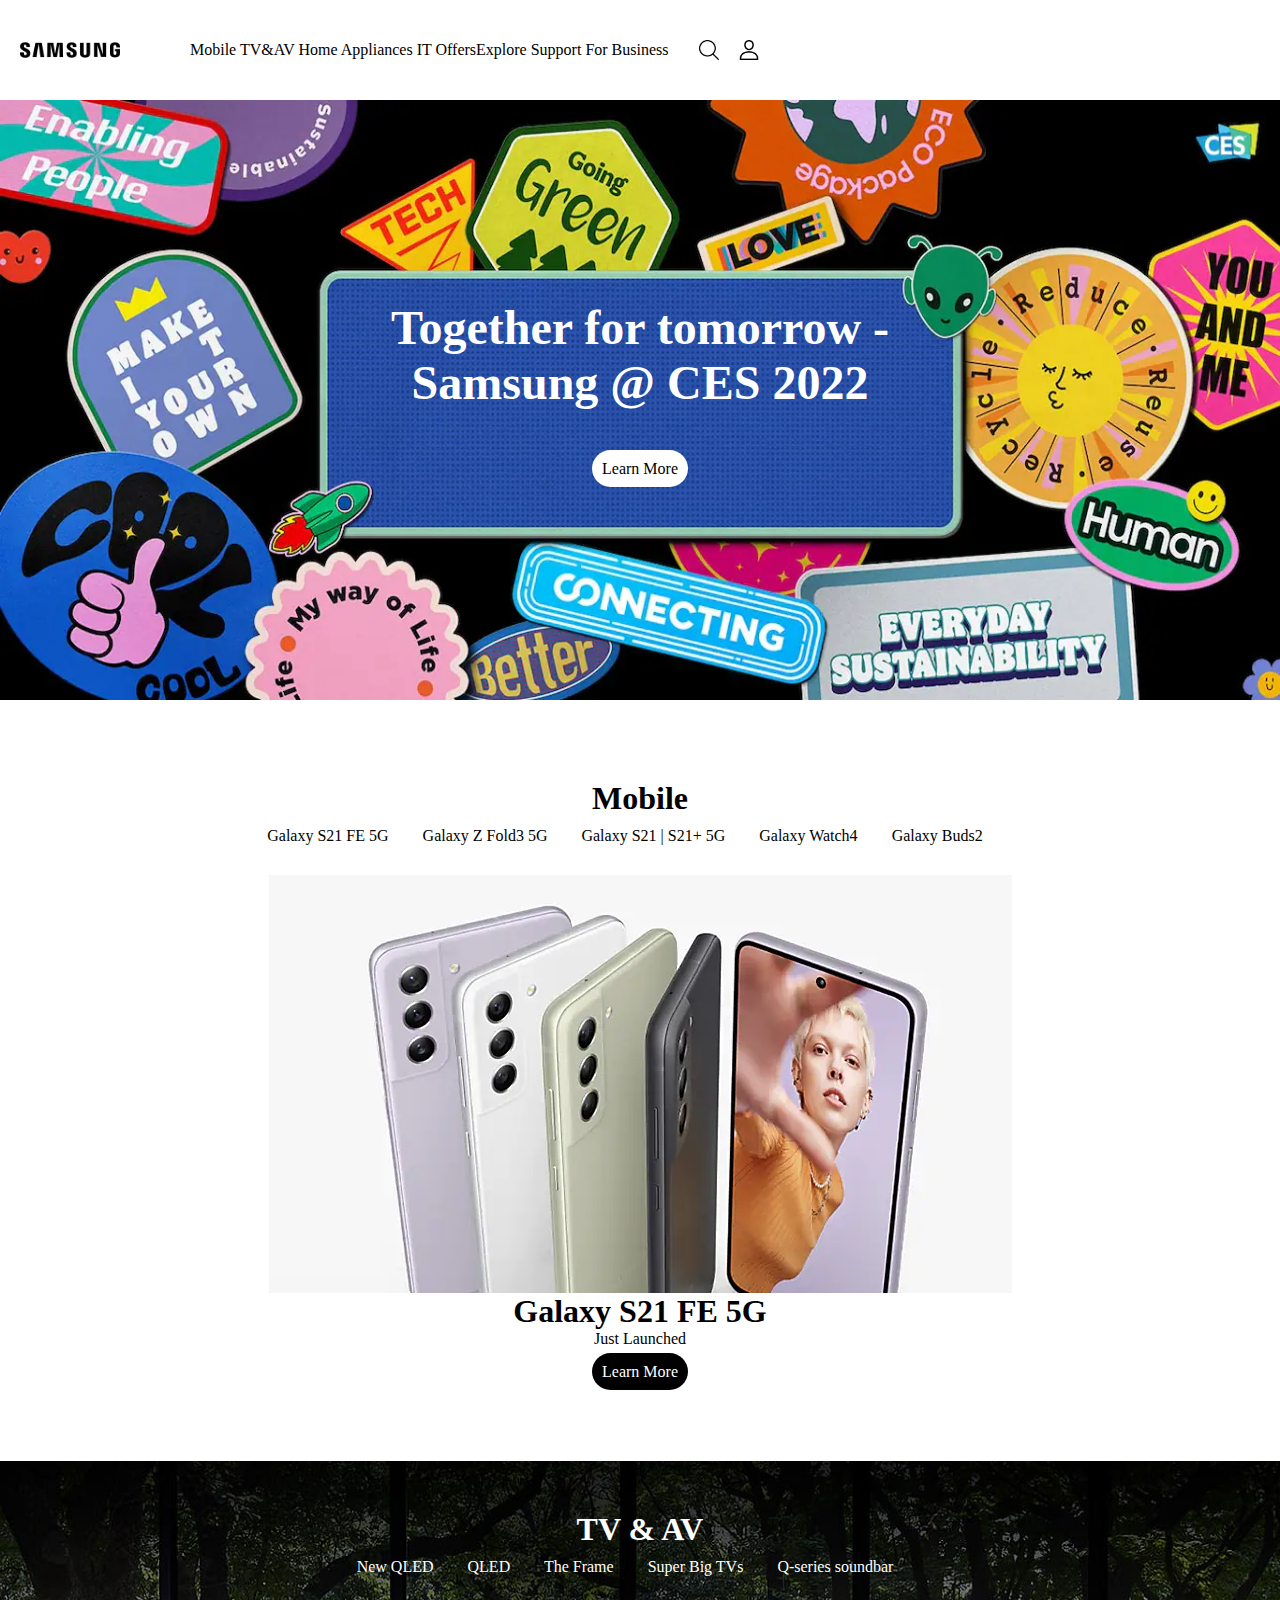
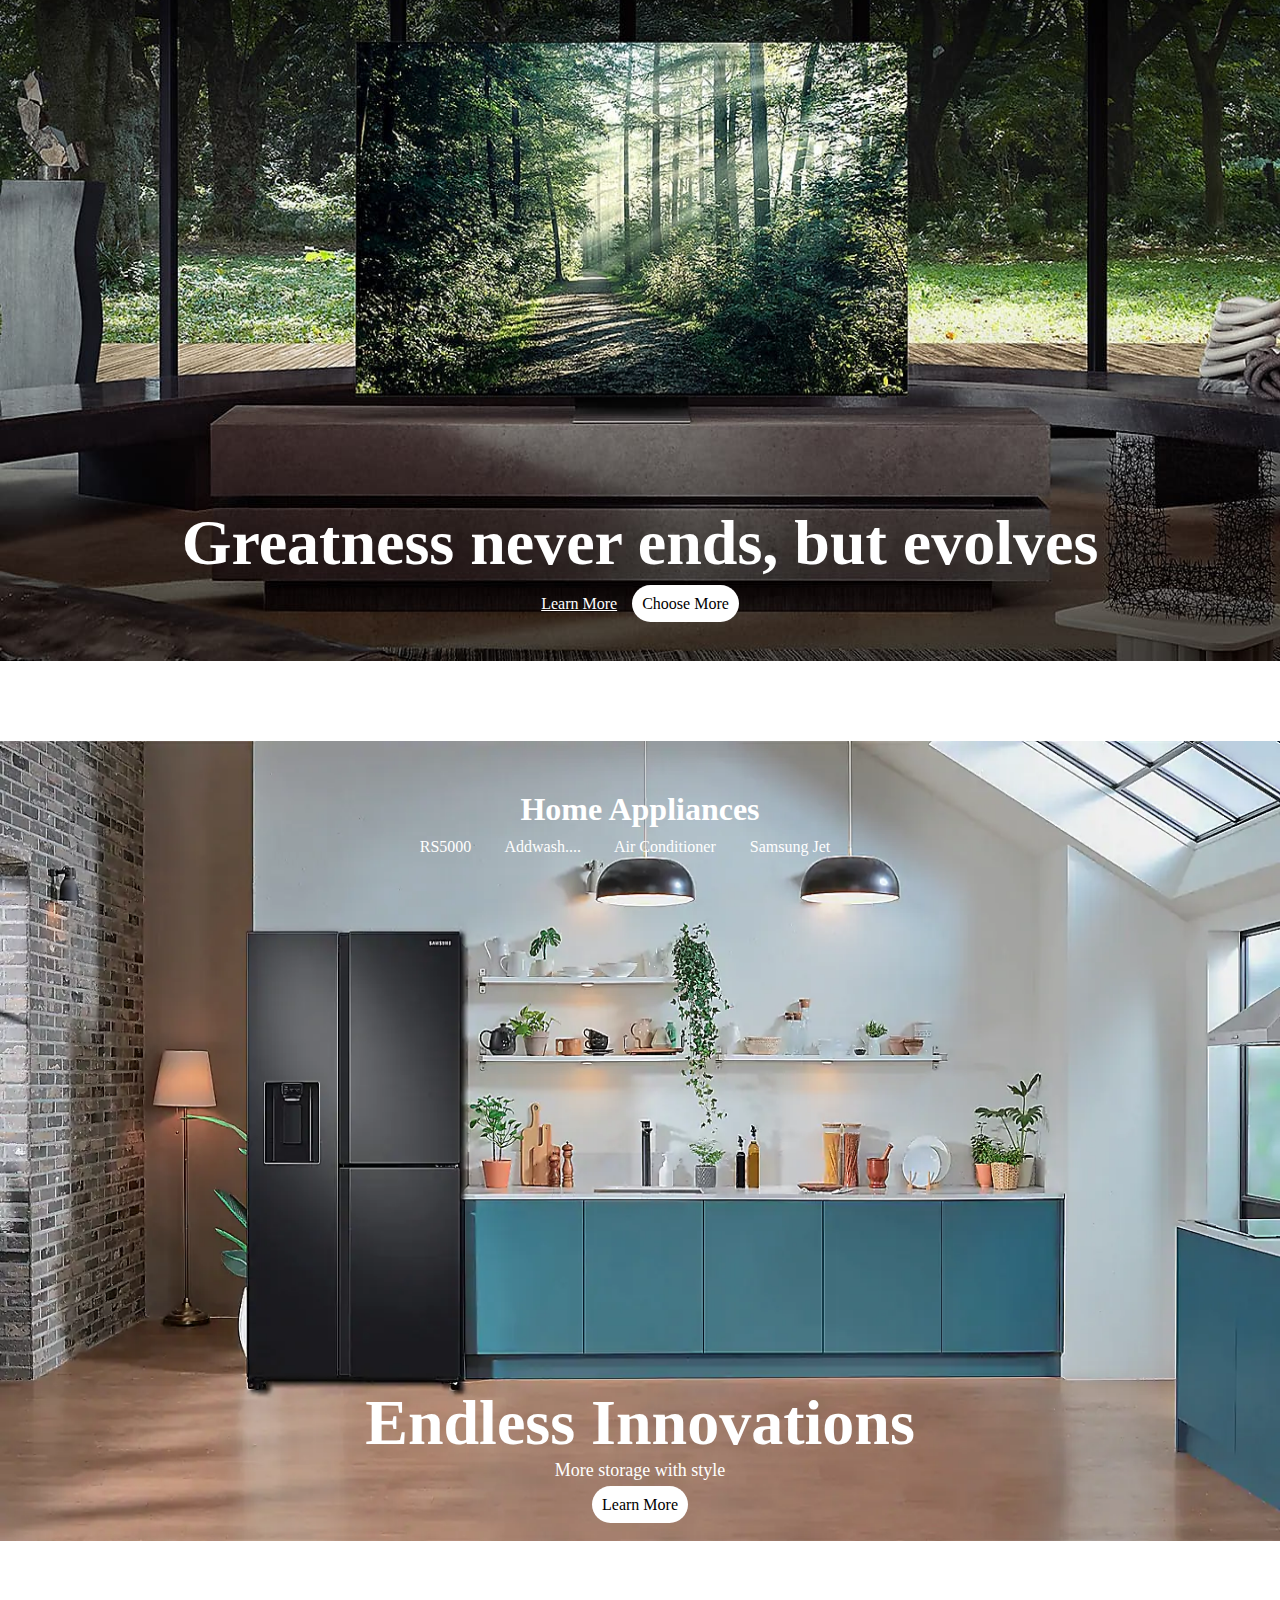
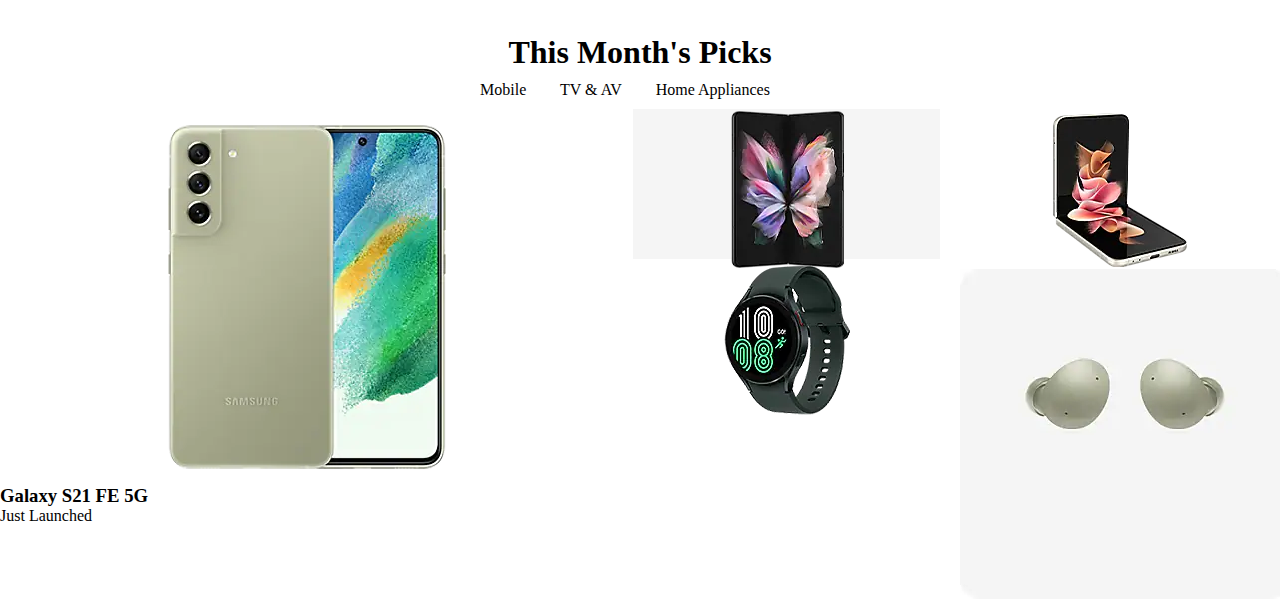
<file: index.html>
<!DOCTYPE html>
<html lang="en">
<head>
    <meta charset="UTF-8">
    <meta http-equiv="X-UA-Compatible" content="IE=edge">
    <meta name="viewport" content="width=device-width, initial-scale=1.0">
    <link rel="icon" href="samsung-logo.png">
    <link rel="stylesheet" href="style.css">
    <title>SAMSUNG</title>
</head>
<body class="bodyset">
<!-- navigation section -->
    <nav class="navbar">
        <div class="nav-right">
            <div class="logo-sec">
                <img id="logo" src="samsung-logo.png" alt="samsung-logo">
                <div class="links">
                    <a href="mobile.html">Mobile</a>
                    <a href="">TV&AV</a>
                    <a href="">Home Appliances</a>
                    <a href="">IT</a>
                    <a href="">Offers</a>
                </div>
            </div>
            <div class="links">
                <a href="">Explore</a>
                <a href="">Support</a>
                <a href="">For Business</a>
            </div>
            <div class="nav-icons">
                <img id="search" src="search.png" alt="">
                <img id="user" src="user.png" alt="">
            </div>
        </div>
    </nav>
<!-- End of navigation section -->

<!-- banner section -->
    <div class="banner">
        <div class="banner-note">
            <h2>Together for tomorrow - 
                Samsung @ CES 2022</h2>
        </div>
        <div class="banner-text">
            <a href="#">Learn More</a>
        </div>
    </div>
<!-- End of Banner Section -->

<!-- First Section Nav -->
    <div class="first-sec">
        <div>
            <h1 class="headtext">Mobile</h1>
        </div>
        <div class="mid-links">
            <a href="">Galaxy S21 FE 5G</a>
            <a href="">Galaxy Z Fold3 5G</a>
            <a href="">Galaxy S21 | S21+ 5G</a> 
            <a href="">Galaxy Watch4</a>
            <a href="">Galaxy Buds2</a>
        </div>
        <div class="display-pic">
            <img src="Home_Galaxy-S21.jpg" alt="">
        </div>
        <div class="caption">
            <h1>Galaxy S21 FE 5G</h1>
            <p>Just Launched</p>
        </div>
        <div class="banner-text-black">
            <a href="#">Learn More</a>
        </div>
    </div>
<!-- End of First Section Nav -->

<!-- Second Section Nav -->
    <div class="section-image">
        <div>
            <h1 class=section-heads>TV & AV</h1>
        </div>
        <div>
            <div class="section-links">
                <a href="">New QLED</a>
                <a href="">QLED</a>
                <a href="">The Frame</a>
                <a href="">Super Big TVs</a>
                <a href="">Q-series soundbar</a>
            </div>
            <div class="sec-caption">
                <h1>Greatness never ends, but evolves</h1>
            </div>
            <div class="line-link">
                <div>
                    <a id="underline" href="#">Learn More</a>
                </div>
                <div>
                    <a class="choose" href="#">Choose More</a>
                </div>
            </div>
        </div>
    </div>
<!-- End of Second Section Nav -->

<!-- Third Section Nav -->
    <div class="section-image-two">
        <div>
            <h1 class="section-heads">Home Appliances</h1>
        </div>
        <div>
            <div class="section-links">
                <a href="">RS5000</a>
                <a href="">Addwash....</a>
                <a href="">Air Conditioner</a>
                <a href="">Samsung Jet</a>
            </div>
            <div class="sec-caption">
                <h1>Endless Innovations</h1>
            </div>
        <div>
                <p class="sub-caption">More storage with style</p>
            <div  class="sec-align">
                <a class="sub-link" href="#">Learn More</a>
            </div>
        </div>
    </div>
<!--End of Third Section Nav -->

<!-- Fourth Section Nav -->
    <div class="sec-four">
        <h1>This Month's Picks</h1>
        <div class="mid-links">
            <a href="mobile.html">Mobile</a>
            <a href="">TV & AV</a>
            <a href="">Home Appliances</a>
        </div>
    </div>
    <div class="row margin-top">
        <div class="col-6 margin-right">
            <img class="big-image" src="PCD_Galaxy-S21-FE.png" alt="">
            <h3>Galaxy S21 FE 5G</h3>
            <p>Just Launched</p>
        </div>
        <div class="col-3 margin-right">
            <div class="grid-container">
                <img class="side-images" src="galaxy_z_fold3.png" alt="">
            </div>
            <div>
                <img class="side-images" src="galaxy_watch4.png" alt="">
            </div>
        </div>
        <div class="col-3">
            <div class="fourth-row-right">
                <img class="side-images"  src="galaxy_z_flip3.png" alt="">

            </div>
            <div  class="fourth-row-right">
                <img class="side-images" src="galaxy_buds2.jpg" alt="">
            </div>
        </div>
    </div>

</body>
</html>
</file>
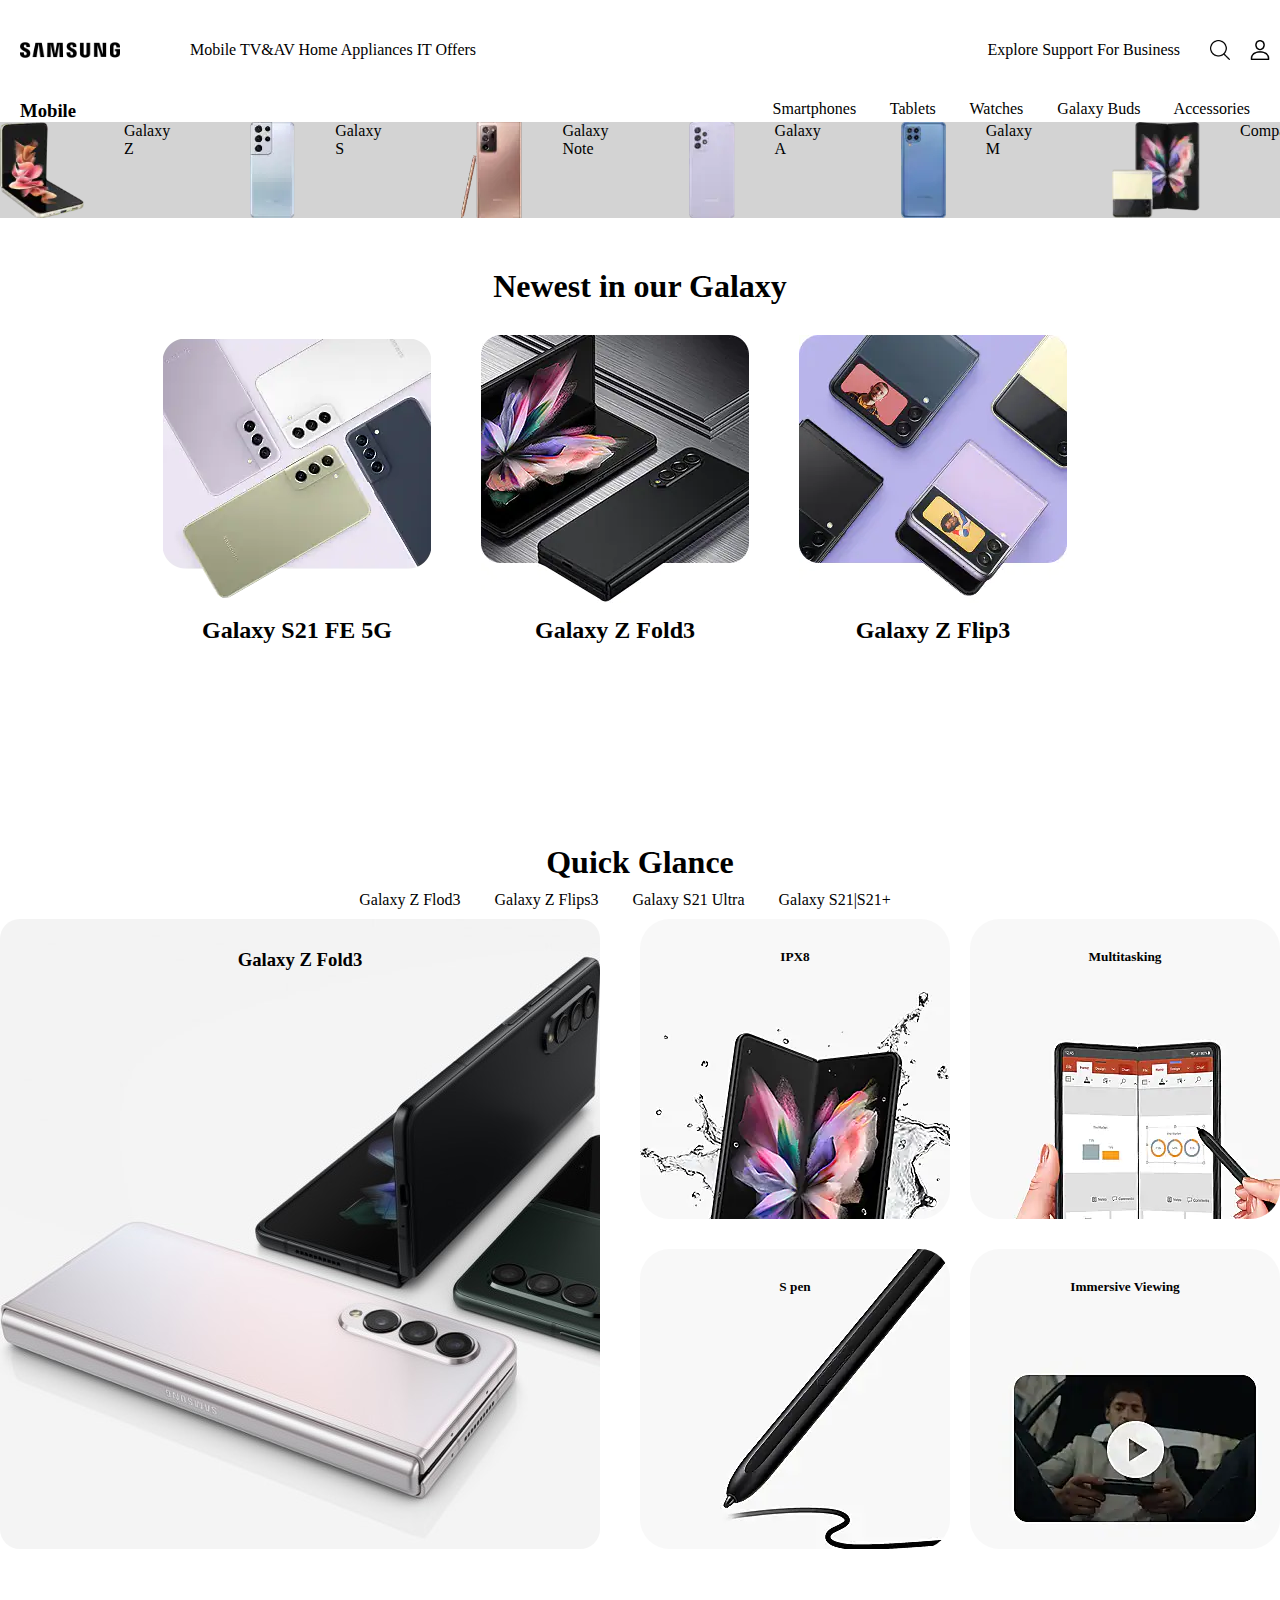
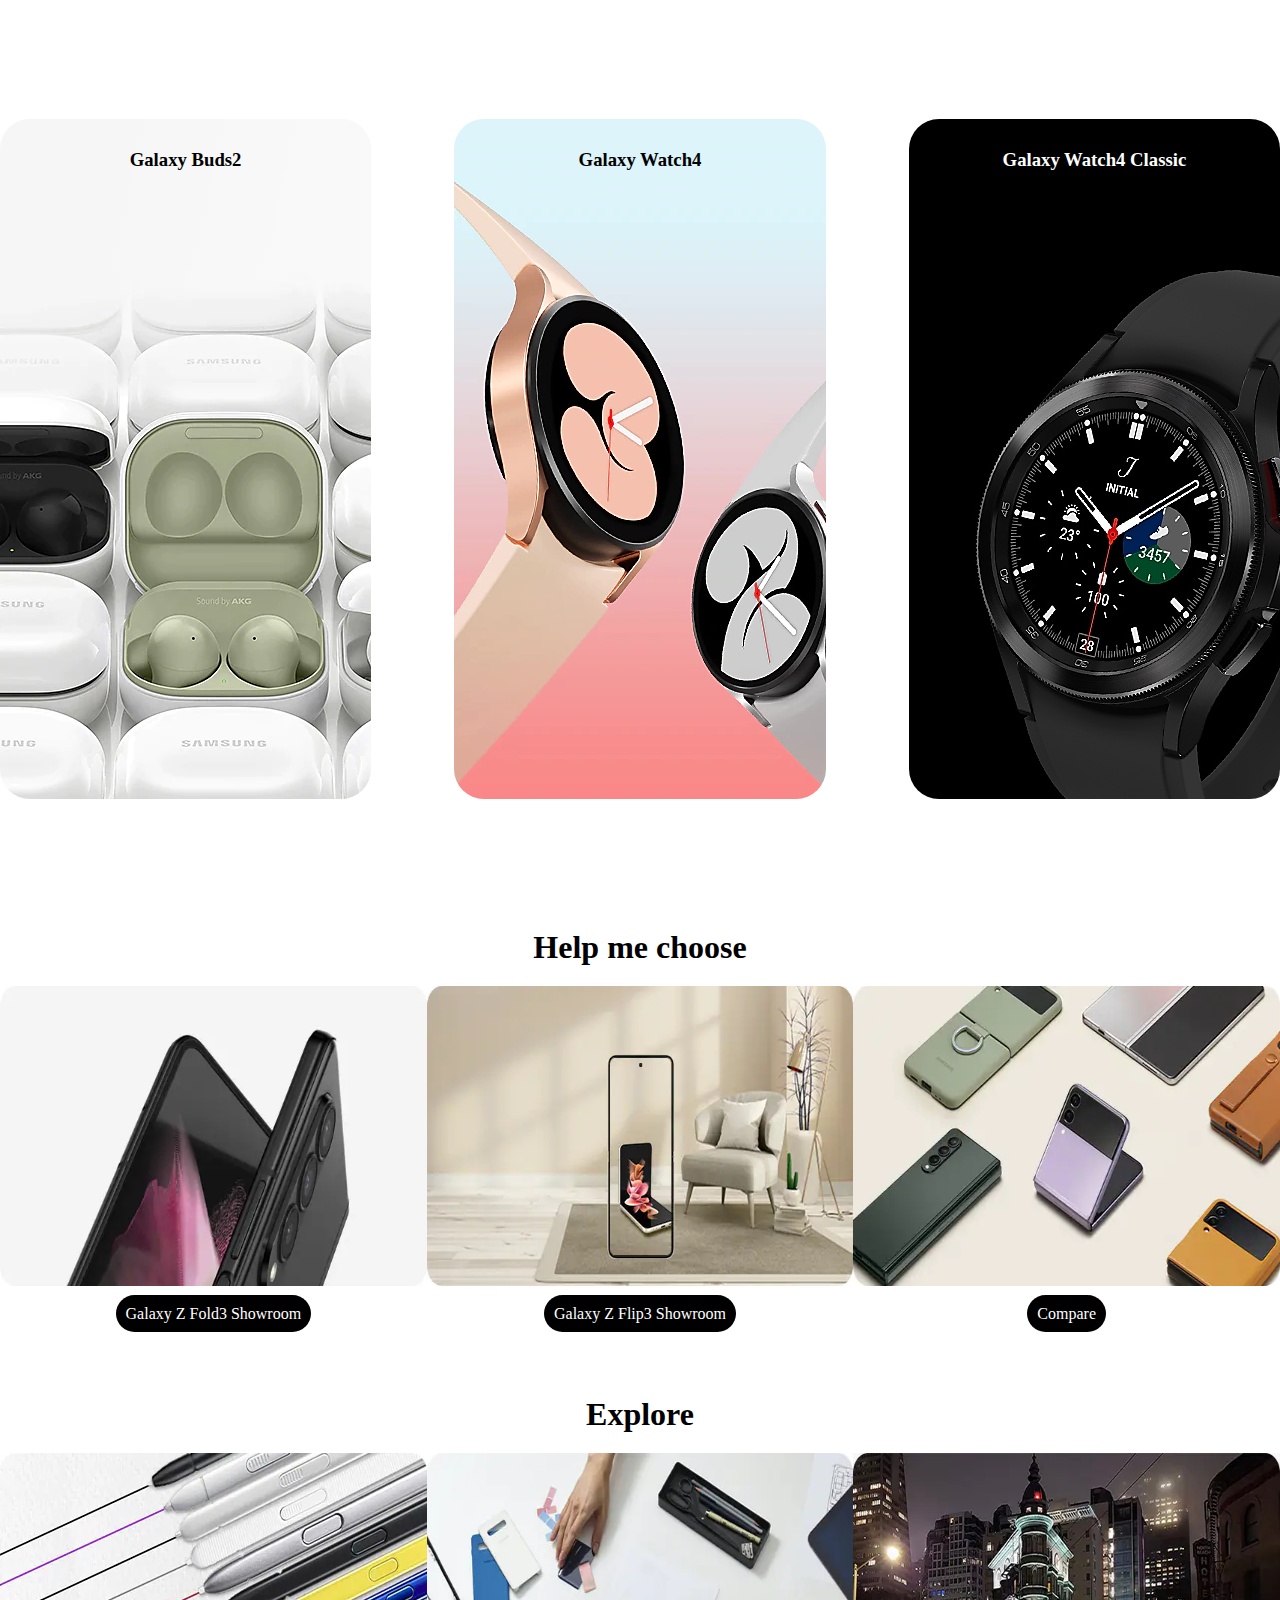
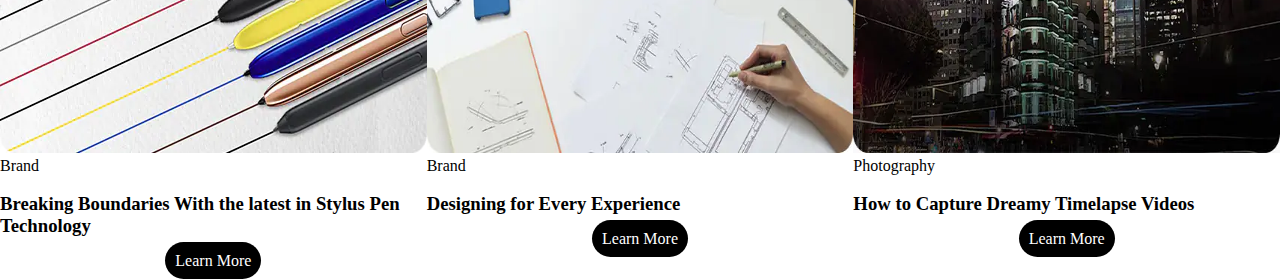
<file: mobile.html>
<!DOCTYPE html>
<html lang="en">
<head>
    <meta charset="UTF-8">
    <meta http-equiv="X-UA-Compatible" content="IE=edge">
    <meta name="viewport" content="width=device-width, initial-scale=1.0">
    <link rel="icon" href="samsung-logo.png">
    <link rel="stylesheet" href="style.css">
    <title>Mobile</title>
</head>
<body>
<!-- navigation section -->
    <nav class="navbar">
        <div class="logo-sec">
            <img id="logo" src="samsung-logo.png" alt="samsung-logo">
            <div class="links">
                <a href="mobile.html">Mobile</a>
                <a href="">TV&AV</a>
                <a href="">Home Appliances</a>
                <a href="">IT</a>
                <a href="">Offers</a>
            </div>
        </div>
        <div class="nav-right">
            <div class="links">
                <a href="">Explore</a>
                <a href="support.html">Support</a>
                <a href="">For Business</a>
            </div>
            <div class="nav-icons">
                <img id="search" src="search.png" alt="">
                <img id="user" src="user.png" alt="">
            </div>
        </div>
    </nav>
<!-- End of navigation section -->

<!-- Second Navigation Section -->
    <div class="nav-two">
        <div class="mobile">
            <h3>Mobile</h3>
        </div>
        <div class="nav-two-links">
            <a href="">Smartphones</a>
            <a href="">Tablets</a>
            <a href="">Watches</a>
            <a href="">Galaxy Buds</a>
            <a href="">Accessories</a>
        </div>
    </div>
    <div class="pic-drop">
        <div class="nav-two-flex">
            <img src="mobile-images/galaxy_z.png" alt="">
            <a href="">Galaxy Z</a>
        </div>
        <div class="nav-two-flex">
            <img src="mobile-images/galaxy_s.png" alt="">
            <a href="">Galaxy S</a>
        </div>
        <div class="nav-two-flex">
            <img src="mobile-images/galaxy_note.png" alt="">
            <a href="">Galaxy Note</a>
        </div>
        <div class="nav-two-flex">
            <img src="mobile-images/galaxy_a.png" alt="">
            <a href="">Galaxy A</a>
        </div>
        <div class="nav-two-flex">
            <img src="mobile-images/galaxy_m.png" alt="">
            <a href="">Galaxy M</a>
        </div>
        <div class="nav-two-flex">
            <img src="mobile-images/compare.png" alt="">
            <a href="">Compare</a>
        </div>
    </div>
<!-- End of Second Navigation Section -->

<!-- Mobile First Section -->
    <div>  
        <h1 class="mob-first-sec">Newest in our Galaxy</h1>
        <div class="mob-img-sec">
            <div class="mob-section">
                <img src="mobile-images/newest-in-our-galaxy_galaxy-1.png" alt="">
                <h2>Galaxy S21 FE 5G</h2>
            </div>
            <div class="mob-section">
                <img src="mobile-images/pfs_newest-in-our-galaxy_z-fold3_pc.jpg" alt="">
                <h2>Galaxy Z Fold3</h2>
            </div>
            <div class="mob-section">
                <img src="mobile-images/pfs_newest-in-our-galaxy_z-flip3_pc.jpg" alt="">
                <h2>Galaxy Z Flip3</h2>
            </div>
        </div>
    </div>
<!-- End of Mobile First Section -->

<!-- Mobile Second Section -->
    <div class="mob-second-sec">
        <h1 class="mob-first-sec">Quick Glance</h1>
        <div class="mid-links">
            <a href="">Galaxy Z Flod3</a>
            <a href="">Galaxy Z Flips3</a>
            <a href="">Galaxy S21 Ultra</a>
            <a href="">Galaxy S21|S21+</a>
        </div>
    </div>
    <div class="row margin-top">
        <div class="col-6 margin-right">
            <div class="big-left">
                <h3 class="in-text">Galaxy Z Fold3</h3>
            </div>
        </div>
        <div class="col-3 margin-right">
            <div class="small-left-top">
                <h5 class="in-text">IPX8</h5>
            </div>
            <div class="small-left-bottom">
                <h5 class="in-text">S pen</h5>
            </div>
        </div>
        <div class="col-3">
            <div class="small-right-top">
                <h5 class="in-text">Multitasking</h5>
            </div>
            <div  class="small-right-bottom">
                <h5 class="in-text">Immersive Viewing</h5>
            </div>
        </div>
    </div>
<!-- End of Mobile Second Section -->

<!-- Mobile Third Section -->
    <div class="mobile-third-sec">
        <div class="mob-third-one">
            <h3 class="in-text">Galaxy Buds2</h3>
        </div>
        <div class="mob-third-two">
            <h3 class="in-text">Galaxy Watch4</h3>
        </div>
        <div class="mob-third-three">
            <h3 class="in-text-white">Galaxy Watch4 Classic</h3>
        </div>
    </div>
<!-- End of Mobile Third Section -->

<!-- Mobile Fourth Section -->
    <div class="mobile-four">
        <h1 class="mob-first-sec">Help me choose</h1>
        <div class="row">
            <div class="mob-four-sec">
                <div class="mob-four-item">
                    <img src="mobile-images/pfs_help-me-choose_z-fold3-showroom_pc.jpg" alt="" class="img-set">
                    <div class="banner-text-black">
                        <a href="#">Galaxy Z Fold3 Showroom</a>
                    </div>
                </div>
                <div class="mob-four-item">
                    <img src="mobile-images/pfs_help-me-choose_z-flip3-showroom_pc.jpg" alt="" class="img-set">
                    <div class="banner-text-black">
                        <a href="#">Galaxy Z Flip3 Showroom</a>
                    </div>
                </div>
                <div class="mob-four-item">
                    <img src="mobile-images/pfs_help-me-choose_compare_pc.jpg" alt="" class="img-set">
                    <div class="banner-text-black">
                        <a href="#">Compare</a>
                    </div>
                </div>
            </div>
        </div>
    </div>
<!-- End of Mobile Fourth Section -->

<!-- Mobile Fifth Section -->
    <div class="mobile-four">
        <h1 class="mob-first-sec">Explore</h1>
        <div class="row">
            <div class="mob-four-sec">
                <div class="mob-four-item">
                    <img src="mobile-images/explore_3.jpg" alt="" class="img-set">
                    <p>Brand</p><br>
                    <h3>Breaking Boundaries With the latest in Stylus Pen Technology</h3>
                    <div class="banner-text-black">
                        <a href="#">Learn More</a>
                    </div>
                </div>
                <div class="mob-four-item">
                    <img src="mobile-images/pfs_explore_brand_designing-for-every-experience_pc.jpg" alt="" class="img-set">
                    <p>Brand</p><br>
                    <h3>Designing for Every Experience</h3>
                    <div class="banner-text-black">
                        <a href="#">Learn More</a>
                    </div>
                </div>
                <div class="mob-four-item">
                    <img src="mobile-images/pfs_explore_photopraphy_how-to-capture-dreamy-timelapse-videos_pc.jpg" alt="" class="img-set">
                    <p>Photography</p> <br>
                    <h3>How to Capture Dreamy Timelapse Videos</h3>
                    <div class="banner-text-black">
                        <a href="#">Learn More</a>
                    </div>
                </div>
            </div>
        </div>
    </div>
<!-- End of Mobile Fifth Section -->





</body>
</html>
</file>
<file: style.css>
*{
    margin: 0px;
    padding: 0px;
}
.bodyset{
    overflow-x: hidden;
}
.navbar{
    display: flex;
    justify-content: space-between;
    align-items: center;
    height: 100px;
}
.logo-sec{
    display: flex;
    justify-content: space-around ;
    align-items: center;
}
#logo{
    height: 100px;
    margin-right: 70px;
    margin-left: 20px;
}
.nav-right{
    display: flex;
    justify-content: space-between;
    align-items: center;
    margin-right: 30px;
}
.links a{
    justify-content: space-evenly;
    text-decoration: none;
    color: black;
}
.nav-icons{
    display: flex;
    justify-content: space-between;
    width: 20px;
    height: 20px;
    margin: 0 20px 0 30px;
}
#search{
    padding-right: 20px;
}
.banner{
    background-image: url(hero.jpg);
    background-size: 100% 100%;
    height: 600px;
}
.banner .banner-text{
    text-align: center;
    padding-top: 50px;
}
.banner .banner-text a{
    color: rgb(0, 0, 0);
    text-decoration: none;
    background-color: white;
    padding: 10px;
    border-radius: 50px;
}
.banner-note{
    text-align: center;
    color: white;
    padding-top: 200px;
    font-size: xx-large;
    margin: 0% 30% 0% 30%;
}
.first-sec{
    padding-top: 80px;
    align-content: center;
    width: auto;
}
.headtext{
    text-align: center;
    width: auto;
}
.mid-links{
    text-align: center;
    width: auto;
    padding-top: 10px;
}
.mid-links a{
    text-decoration: none;
    color: black;
    padding-right: 30px;
    padding-top: 2rem;
}
.display-pic img{
    padding-top: 30px;
    display: block;
    margin: 0px auto ;
}
.caption{
    text-align: center;
    width: auto;
    color: black;
}
.banner-text-black{
    text-align : center;
    padding-top: 15px;
}
.banner-text-black a{
    color: rgb(255, 255, 255);
    text-decoration: none;
    background-color: rgb(0, 0, 0);
    padding: 10px;
    border-radius: 50px;
    text-align: center;
    width: auto;
}
.section-image{
    background-image: url(TV_HOME.jpg);
    background-size: 100% 100%;
    height: 800px;
    align-items: center;
    margin-top: 80px;

}
.section-heads{
    padding-top: 50px;
    text-align: center;
    text-decoration: none;
    font-size: xx-large;
    color: white;
}
.section-links{
    text-align: center;
    width: auto;
    padding-top: 10px;
}
.section-links a{
    text-decoration: none;
    color: rgb(255, 255, 255);
    padding-right: 30px;
    padding-top: 2rem;
}
.sec-caption{
    text-align: center;
    width: auto;
    color: white;
    margin-top: 530px;
    font-size: xx-large;
}
.line-link{
    display: flex;
    justify-content: center;
    padding-top: 15px;
}
#underline{
    text-decoration: underline;
    color: white;
    padding-right: 15px;
}
.choose{
    color: rgb(0, 0, 0);
    text-decoration: none;
    background-color: rgb(255, 255, 255);
    padding: 10px;
    border-radius: 50px;
    text-align: center;
    width: auto;
}
.section-image-two{
    background-image: url(home_appliances.png);
    background-size: 100% 100%;
    height: 800px;
    align-items: center;
    margin-top: 80px;
}
.sub-caption{
    text-align: center;
    color: white;
    font-size: large;
}
.sub-link{
    color: rgb(0, 0, 0);
    text-decoration: none;
    background-color: rgb(255, 255, 255);
    padding: 10px;
    border-radius: 50px;
    text-align: center;
    width: auto;
}
.sec-align{
    text-align: center;
    padding-top: 15px;
}
.sec-four{
    padding-top: 120px;
}
.sec-four h1{
    text-align: center;
}
.big-image{
    display: block;
    margin: 0px auto;
}
.side-images{
    display: block;
    margin: 0% auto;
    height: fit-content;
}
.grid-container{
    background-color: whitesmoke;
    height: 50%;
}

/* Mobile Page CSS */
/* Mobile Page CSS */

.nav-two{
    display: flex;
    justify-content: space-between;
    /* padding-top: 10px; */
}
.mobile{
    margin-left: 20px;
}
.nav-two-links a{
    text-decoration: none;
    color: rgb(0, 0, 0);
    padding-right: 30px;
    padding-top: 2rem;
}
.pic-drop{
    display: flex;
    justify-content: space-between;
    background-color: lightgray;
    overflow: hidden;
}
.nav-two-flex{
    display: flex;
    justify-content: space-around;
}
.nav-two-flex a{
    color: black;
    text-decoration: none;
    padding: 0 80px 0 40px;
}
.mob-first-sec{
    width: 0% auto;
    padding-top: 50px;
    text-align: center;
}
.mob-img-sec{
    display: flex;
    justify-content: center;
    padding-top: 30px ;
}
.mob-section{
    padding-right: 50px;
}
.mob-section h2{
    text-align: center;
    padding-top: 10px;
}
.mob-second-sec{
    padding-top: 150px;
}
.big-left{
    background-image: url(mobile-images/1348x808.jpg);
    height: 630px;
    border-radius: 20px;
    margin-right: 20px;
}
.small-left-top{
    background-image: url(mobile-images/pfs_quick-glance_fold3.jpg);
    height: 100%;
    margin-bottom: 30px;
    border-radius: 30px;
}
.small-left-bottom{
    background-image: url(mobile-images/pfs_quick-glance_fold3_s-pen_pc.jpg);
    height: 100%;
    border-radius: 30px;
}
.small-right-top{
    background-image: url(mobile-images/pfs_quick-glance_fold3_multitasking_pc.jpg);
    height: 100%;
    margin-bottom: 30px;
    border-radius: 30px;
}
.small-right-bottom{
    background-image: url(mobile-images/pfs_quick-glance_fold3_immersive-viewing_pc.jpg);
    height: 100%;
    border-radius: 30px;
}
.in-text{
    text-align: center;
    padding-top: 30px;
}
.mobile-third-sec{
    display: flex;
    justify-content: space-between;
    height: 100%;
    padding-top: 500px;
}
.mob-third-one{
    background-image: url(mobile-images/pfs_wearables_product_galaxy-buds2_pc.jpg);
    height: 680px;
    width: 29%;
    border-radius: 30px;

}
.mob-third-two{
    background-image: url(mobile-images/pfs_wearables_product_galaxy-watch4_pc.jpg);
    height: 680px;
    width: 29%;
    border-radius: 30px;
}
.mob-third-three{
    background-image: url(mobile-images/pfs_wearables_product_galaxy-watch4-classic_pc.jpg);
    height: 680px;
    width: 29%;
    border-radius: 30px;
}
.in-text-white{
    text-align: center;
    padding-top: 30px;
    color: white;
}
.mob-four-sec{
    display: flex;
    justify-content: space-between;
    height: 100%;
    padding-top: 20px;
    width: 100%;
    background-size: 150px 150px;
}
.mob-four-items{
    width: 25%;
    border-radius: 30px;
}
.mobile-four{
    padding-top: 80px;
}
.img-set{
    width: 100%;
    height: 100%;
}
.support-first-sec{
    background-image: url(support-images/hero.jpg);
    height: 500px;
    background-size: 100% 100%;
}
.sup-banner-text{
    padding-top: 150px;
    color: white;
    text-align: center;
}
.support-search{
    display: flex;
    justify-content: center;
    background-color: white;
}
.search-bar{
    width: 600px;
    max-width: 700px;
    height: 50px;
    display: flex;
    justify-content: center;
    border-radius: 30px;
    background: transparent;
}
#search-icon{
    height: 30px;
    width: 30px;
}














.row{width: 100%; height: 300px; display: flex; justify-content: space-between; align-content: center;}
.col-1{width: 8.33%; background-color:red; height:100px;}
.col-2{width: 16.6%; background-color:blue; padding: 10px;}
.col-3{width: 25%; height:100%;}
.col-4{width: 33.33%; background-color:green;}
.col-5{width: 41.66%; background-color:black; height:100px;}
.col-6{width: 50%;}
.col-7{width: 58.3%; background-color:purple; height:100px;}
.col-8{width: 66.64%; background-color:maroon; height:100px;}
.col-9{width: 75%; background-color:pink; height:100px;}
.col-10{width: 83.33%; background-color:peru; height:100px;}
.col-11{width: 91.66%; background-color:brown; height:100px;}
.col-12{width: 100%; background-color:magenta; height:100px;}
.margin-right{
    margin-right: 20px;
}
.margin-top{
    margin-top: 10px;
}
</file>
